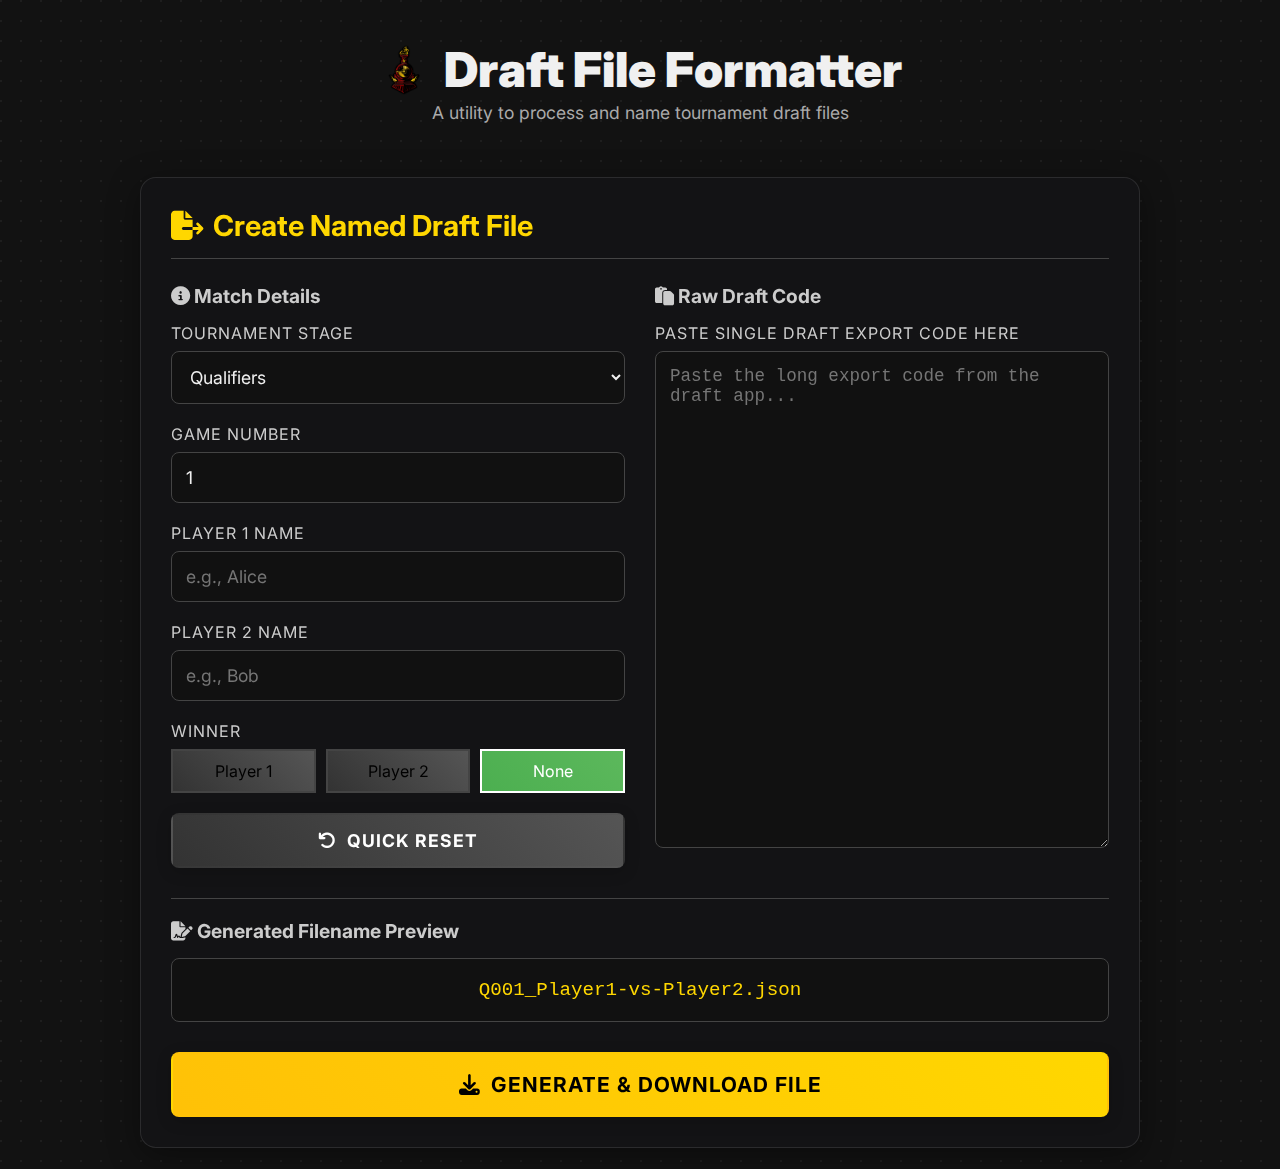
<file: draftformatter.html>
<!DOCTYPE html>
<html lang="en">
<head>
    <meta charset="UTF-8">
    <meta name="viewport" content="width=device-width, initial-scale=1.0">
    <title>Limbus Draft File Formatter</title>
    <link rel="preconnect" href="https://fonts.googleapis.com">
    <link rel="preconnect" href="https://fonts.gstatic.com" crossorigin>
    <link href="https://fonts.googleapis.com/css2?family=Inter:wght@400;700;900&display=swap" rel="stylesheet">
    <link rel="stylesheet" href="https://cdnjs.cloudflare.com/ajax/libs/font-awesome/6.4.0/css/all.min.css">
    <style>
        /* --- Base & Variables --- */
        * {
            margin: 0;
            padding: 0;
            box-sizing: border-box;
            font-family: 'Inter', sans-serif;
        }

        :root {
            --primary: #B31B1B;
            --primary-dark: #800000;
            --secondary: #2a2a2e;
            --accent: #FFD700;
            --text: #F0F0F0;
            --bg: #121212;
            --panel: #1E1E1E;
            --border: #444;
            --success: #4caf50;
        }

        body {
            background-color: var(--bg);
            background-image: radial-gradient(circle at 1px 1px, rgba(255,255,255,0.05) 1px, transparent 0);
            background-size: 20px 20px;
            color: var(--text);
            min-height: 100vh;
            padding: 20px;
        }

        /* --- Typography & Headers --- */
        header {
            text-align: center;
            padding: 20px 0;
            margin-bottom: 30px;
        }

        h1 {
            font-size: 3rem;
            font-weight: 900;
            color: var(--text);
            display: flex;
            align-items: center;
            justify-content: center;
            gap: 15px;
        }

        .header-logo {
            width: 50px;
            height: auto;
        }

        p {
            color: #aaa;
            font-size: 1.1rem;
            line-height: 1.6;
        }

        h3 {
            font-size: 1.8rem;
            color: var(--accent);
            margin-bottom: 25px;
            display: flex;
            align-items: center;
            gap: 10px;
            border-bottom: 1px solid var(--border);
            padding-bottom: 15px;
        }

        h4 {
            font-size: 1.2rem;
            color: #ccc;
            margin-bottom: 15px;
            font-weight: 700;
        }

        /* --- Layout --- */
        .container {
            max-width: 1000px;
            margin: 0 auto;
        }

        .card {
            background: rgba(20, 20, 22, 0.8);
            border-radius: 16px;
            padding: 30px;
            box-shadow: 0 8px 32px 0 rgba(0, 0, 0, 0.37);
            backdrop-filter: blur(10px);
            border: 1px solid rgba(255, 255, 255, 0.1);
        }

        .form-grid {
            display: grid;
            grid-template-columns: 1fr 1fr;
            gap: 30px;
        }

        .form-column {
            display: flex;
            flex-direction: column;
        }

        /* --- Form Elements & Buttons --- */
        .form-group {
            margin-bottom: 20px;
        }

        .form-group.full-height {
            flex-grow: 1;
            display: flex;
            flex-direction: column;
        }
        textarea.full-height {
            flex-grow: 1;
        }

        label {
            display: block;
            margin-bottom: 8px;
            font-size: 1rem;
            color: #ccc;
            text-transform: uppercase;
            letter-spacing: 1px;
        }

        input, select, textarea {
            width: 100%;
            padding: 14px;
            border-radius: 8px;
            background: #111;
            border: 1px solid var(--border);
            color: var(--text);
            font-size: 1.1rem;
            transition: all 0.2s;
        }

        textarea {
            min-height: 200px;
            resize: vertical;
            font-family: monospace;
        }

        input:focus, select:focus, textarea:focus {
            outline: none;
            border-color: var(--accent);
            box-shadow: 0 0 0 3px rgba(255, 215, 0, 0.2);
        }

        .btn {
            width: 100%;
            padding: 15px 30px;
            border: 2px solid transparent;
            border-radius: 8px;
            background-image: linear-gradient(45deg, var(--primary-dark), var(--primary));
            color: white;
            font-weight: bold;
            cursor: pointer;
            transition: all 0.3s ease;
            display: inline-flex;
            align-items: center;
            justify-content: center;
            gap: 10px;
            font-size: 1.1rem;
            box-shadow: 0 4px 15px rgba(0,0,0,0.2);
            text-transform: uppercase;
            letter-spacing: 1px;
        }

        .btn:hover:not(:disabled) {
            transform: translateY(-3px);
            box-shadow: 0 6px 20px rgba(0,0,0,0.3);
        }

        .btn-primary {
            background-image: linear-gradient(45deg, #FFC107, var(--accent));
            color: #000;
        }
        
        .btn-secondary {
            background-image: linear-gradient(45deg, #333, #555);
        }
        .btn-secondary:hover:not(:disabled) {
            background-image: linear-gradient(45deg, #444, #666);
        }

        .btn-large {
            padding: 18px 35px;
            font-size: 1.3rem;
            margin-top: 30px;
        }

        .winner-select {
            display: flex;
            gap: 10px;
        }
        .btn-radio {
            flex: 1;
            padding: 10px;
            font-size: 1rem;
            background-image: linear-gradient(45deg, #333, #555);
            border: 2px solid var(--border);
        }
        .btn-radio.active {
            background-image: linear-gradient(45deg, var(--success), #5cb85c);
            border-color: #fff;
            color: #fff;
        }


        /* --- Output Section --- */
        .output-section {
            margin-top: 30px;
            border-top: 1px solid var(--border);
            padding-top: 20px;
        }

        .filename-preview {
            background: #111;
            border: 1px solid var(--border);
            padding: 20px;
            border-radius: 8px;
            font-family: monospace;
            font-size: 1.2rem;
            color: var(--accent);
            text-align: center;
            word-break: break-all;
        }

        /* --- Responsive Design --- */
        @media (max-width: 768px) {
            body {
                padding: 10px;
            }
            h1 {
                font-size: 2rem;
            }
            .card {
                padding: 20px;
            }
            .form-grid {
                grid-template-columns: 1fr;
            }
        }
    </style>
</head>
<body>
    <div class="container">
        <header>
            <h1><img src="uploads/cropped-limbus_logo_feather.webp" alt="Limbus Logo" class="header-logo"> Draft File Formatter</h1>
            <p>A utility to process and name tournament draft files</p>
        </header>

        <div class="card main-content">
            <h3><i class="fas fa-file-export"></i> Create Named Draft File</h3>
            
            <div class="form-grid">
                <!-- Column 1: Match Details -->
                <div class="form-column">
                    <h4><i class="fas fa-info-circle"></i> Match Details</h4>
                    <div class="form-group">
                        <label for="stage-select">Tournament Stage</label>
                        <select id="stage-select">
                            <option value="Q">Qualifiers</option>
                            <option value="G">Groups</option>
                            <option value="P">Playoffs</option>
                        </select>
                    </div>
                    <div class="form-group">
                        <label for="game-number">Game Number</label>
                        <input type="number" id="game-number" value="1" min="1">
                    </div>
                    <div class="form-group">
                        <label for="player1-name">Player 1 Name</label>
                        <input type="text" id="player1-name" placeholder="e.g., Alice">
                    </div>
                    <div class="form-group">
                        <label for="player2-name">Player 2 Name</label>
                        <input type="text" id="player2-name" placeholder="e.g., Bob">
                    </div>
                    <div class="form-group">
                        <label>Winner</label>
                        <div class="winner-select" id="winner-select">
                            <button class="btn-radio" data-winner="p1">Player 1</button>
                            <button class="btn-radio" data-winner="p2">Player 2</button>
                            <button class="btn-radio active" data-winner="none">None</button>
                        </div>
                    </div>
                     <button class="btn btn-secondary" id="reset-btn" style="margin-top: auto;"><i class="fas fa-undo"></i> Quick Reset</button>
                </div>

                <!-- Column 2: Draft Code -->
                <div class="form-column">
                    <h4><i class="fas fa-paste"></i> Raw Draft Code</h4>
                    <div class="form-group full-height">
                        <label for="draft-code">Paste single draft export code here</label>
                        <textarea id="draft-code" class="full-height" placeholder="Paste the long export code from the draft app..."></textarea>
                    </div>
                </div>
            </div>

            <div class="output-section">
                <h4><i class="fas fa-file-signature"></i> Generated Filename Preview</h4>
                <div id="filename-preview" class="filename-preview">
                    Fill out the fields to see a preview...
                </div>
            </div>

            <button class="btn btn-primary btn-large" id="generate-btn"><i class="fas fa-download"></i> Generate & Download File</button>
        </div>
    </div>

    <script>
        document.addEventListener('DOMContentLoaded', () => {
            // --- DOM ELEMENT CACHE ---
            const elements = {
                stageSelect: document.getElementById('stage-select'),
                gameNumber: document.getElementById('game-number'),
                player1Name: document.getElementById('player1-name'),
                player2Name: document.getElementById('player2-name'),
                winnerSelect: document.getElementById('winner-select'),
                draftCode: document.getElementById('draft-code'),
                filenamePreview: document.getElementById('filename-preview'),
                generateBtn: document.getElementById('generate-btn'),
                resetBtn: document.getElementById('reset-btn'),
            };

            // --- INITIALIZATION ---
            function initialize() {
                setupEventListeners();
                updatePreview();
            }

            function setupEventListeners() {
                // Update preview on any input change
                Object.values(elements).forEach(element => {
                    if (element.tagName === 'INPUT' || element.tagName === 'SELECT' || element.tagName === 'TEXTAREA') {
                        element.addEventListener('input', updatePreview);
                    }
                });

                // Handle winner button clicks
                elements.winnerSelect.addEventListener('click', (e) => {
                    if (e.target.classList.contains('btn-radio')) {
                        elements.winnerSelect.querySelectorAll('.btn-radio').forEach(btn => btn.classList.remove('active'));
                        e.target.classList.add('active');
                        updatePreview();
                    }
                });

                // Handle file generation and reset
                elements.generateBtn.addEventListener('click', generateAndDownloadFile);
                elements.resetBtn.addEventListener('click', resetForm);
            }

            // --- CORE LOGIC ---
            function resetForm() {
                elements.player1Name.value = '';
                elements.player2Name.value = '';
                elements.draftCode.value = '';

                // Reset winner selection to "None"
                elements.winnerSelect.querySelectorAll('.btn-radio').forEach(btn => btn.classList.remove('active'));
                elements.winnerSelect.querySelector('[data-winner="none"]').classList.add('active');

                // Update the filename preview
                updatePreview();
            }

            function generateFilename() {
                const stage = elements.stageSelect.value;
                const gameNum = String(elements.gameNumber.value).padStart(3, '0');
                const p1 = sanitizeFilename(elements.player1Name.value) || 'Player1';
                const p2 = sanitizeFilename(elements.player2Name.value) || 'Player2';
                
                const winnerBtn = elements.winnerSelect.querySelector('.btn-radio.active');
                const winnerType = winnerBtn ? winnerBtn.dataset.winner : 'none';

                let winnerPart = '';
                if (winnerType === 'p1') {
                    winnerPart = `_W-${p1}`;
                } else if (winnerType === 'p2') {
                    winnerPart = `_W-${p2}`;
                }

                return `${stage}${gameNum}_${p1}-vs-${p2}${winnerPart}.json`;
            }

            function updatePreview() {
                elements.filenamePreview.textContent = generateFilename();
            }
            
            function sanitizeFilename(name) {
                // Replaces spaces and special characters with a hyphen
                if (!name) return '';
                return name.trim().replace(/\s+/g, '-').replace(/[^a-zA-Z0-9-]/g, '');
            }

            function generateAndDownloadFile() {
                const code = elements.draftCode.value.trim();
                if (!code) {
                    alert("Please paste a draft export code.");
                    return;
                }

                let draftData;
                try {
                    const jsonString = atob(code);
                    draftData = JSON.parse(jsonString);

                    // Basic validation
                    if (!draftData.participants || !draftData.draft) {
                        throw new Error("Invalid draft data structure.");
                    }
                } catch (error) {
                    console.error("Error parsing draft code:", error);
                    alert("Invalid or corrupted draft code. Could not generate file.");
                    return;
                }

                // Add the user-inputted metadata to the JSON object
                draftData.matchMetadata = {
                    stage: elements.stageSelect.options[elements.stageSelect.selectedIndex].text,
                    gameNumber: elements.gameNumber.value,
                    player1: elements.player1Name.value,
                    player2: elements.player2Name.value,
                    winner: (elements.winnerSelect.querySelector('.btn-radio.active').dataset.winner === 'p1') ? elements.player1Name.value : (elements.winnerSelect.querySelector('.btn-radio.active').dataset.winner === 'p2') ? elements.player2Name.value : 'None'
                };

                const filename = generateFilename();
                const prettyJson = JSON.stringify(draftData, null, 2); // Pretty print the JSON
                const blob = new Blob([prettyJson], { type: 'application/json' });
                
                const downloadLink = document.createElement('a');
                downloadLink.href = URL.createObjectURL(blob);
                downloadLink.download = filename;
                
                document.body.appendChild(downloadLink);
                downloadLink.click();
                document.body.removeChild(downloadLink);
            }

            // --- START THE APP ---
            initialize();
        });
    </script>
</body>
</html>
</file>
